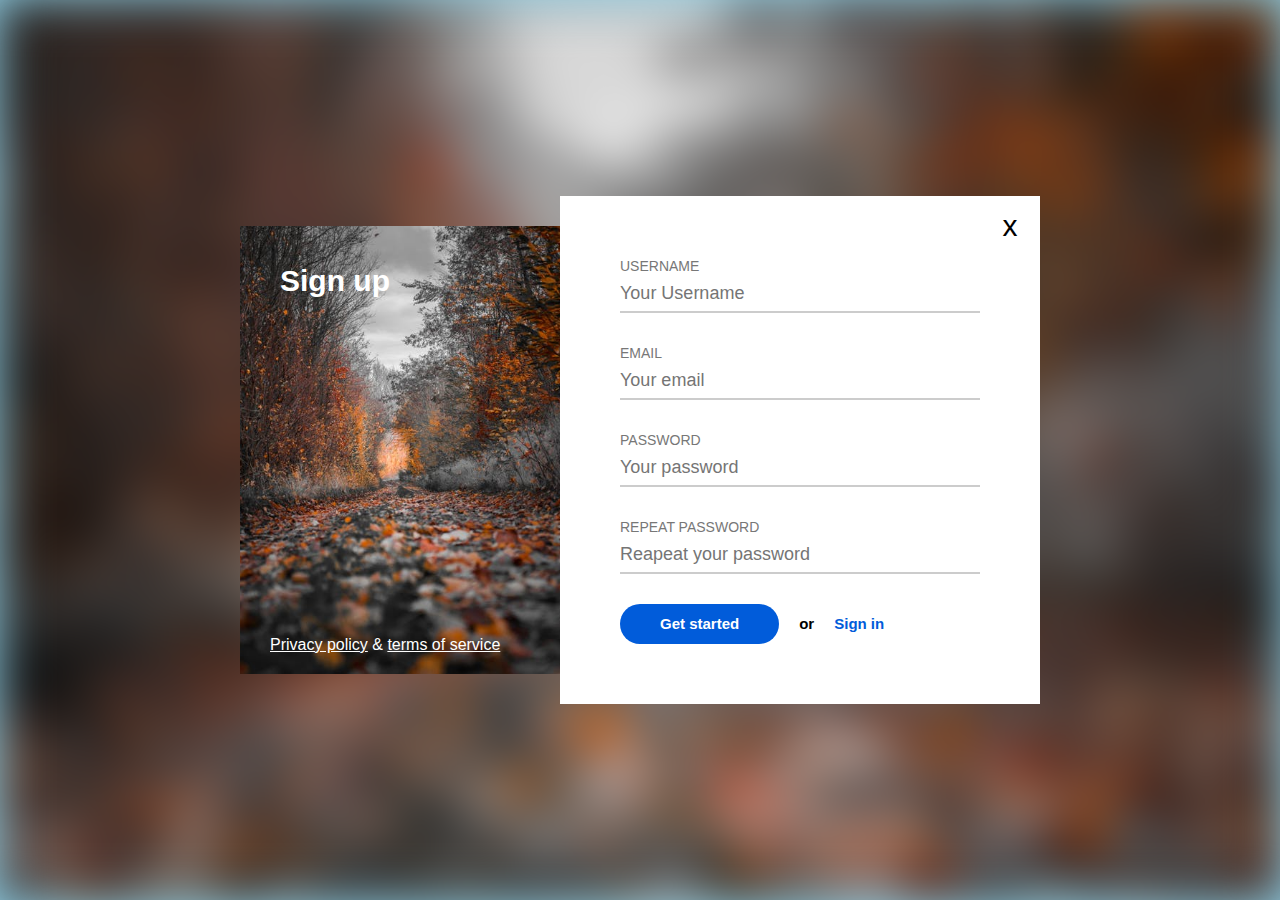
<file: index.html>
<!DOCTYPE html>
<html lang="en">

<head>
    <meta charset="UTF-8">
    <meta http-equiv="X-UA-Compatible" content="IE=edge">
    <meta name="viewport" content="width=device-width, initial-scale=1.0">
    <title>Sign up</title>
    <link rel="stylesheet" href="./main.css">
</head>

<body>
    <div class="background"></div>
    <main class="container">
        <div class="left-column">
            <h1 class="main-title">Sign up</h1>
            <div class="bottom-links">
                <a href="" class="link">Privacy policy</a>
                <span class="symbol">&amp;</span>
                <a href="" class="link">terms of service</a>
            </div>
        </div>
        <div class="right-column">
            <div class="close">x</div>
            <form class="form">
                <div class="form-row">
                    <label for="username">Username</label>
                    <input id="username" type="text" placeholder="Your Username" required>
                </div>
                <div class="form-row">
                    <label for="email">Email</label>
                    <input id="email" type="email" placeholder="Your email" required>
                </div>
                <div class="form-row">
                    <label for="pass">Password</label>
                    <input id="pass" type="password" placeholder="Your password" required>
                </div>
                <div class="form-row">
                    <label for="re-pass">Repeat password</label>
                    <input id="re-pass" type="password" placeholder="Reapeat your password" required>
                </div>
                <div class="form-row">
                    <button type="submit">Get started</button>
                    <span>or</span>
                    <a href="#">Sign in</a>
                </div>
            </form>
        </div>
    </main>
</body>

</html>
</file>
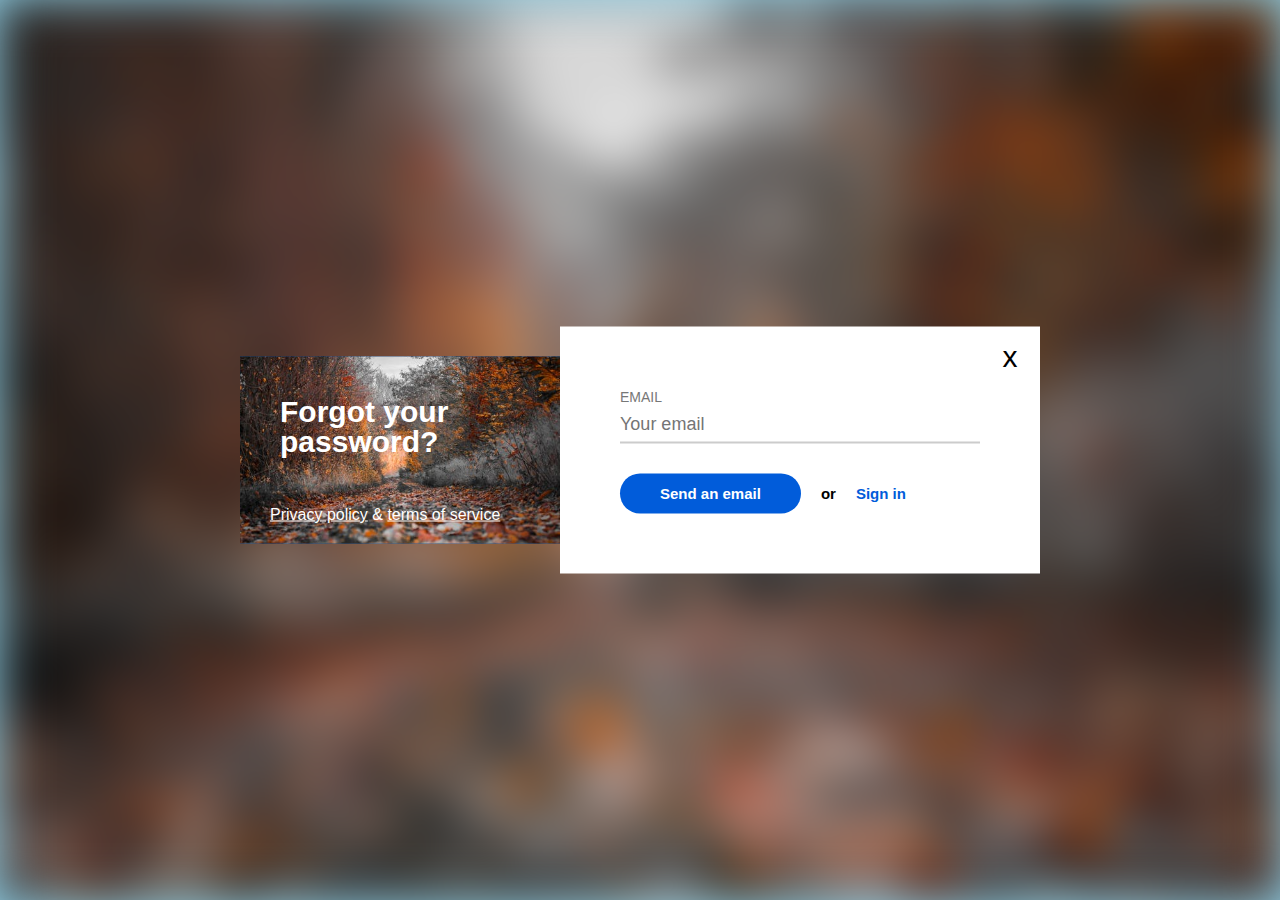
<file: forgot/index.html>
<!DOCTYPE html>
<html lang="en">

<head>
    <meta charset="UTF-8">
    <meta http-equiv="X-UA-Compatible" content="IE=edge">
    <meta name="viewport" content="width=device-width, initial-scale=1.0">
    <title>Forgot password</title>
    <link rel="stylesheet" href="../main.css">
</head>

<body>
    <div class="background"></div>
    <main class="container">
        <div class="left-column">
            <h1 class="main-title">Forgot your password?</h1>
            <div class="bottom-links">
                <a href="" class="link">Privacy policy</a>
                <span class="symbol">&amp;</span>
                <a href="" class="link">terms of service</a>
            </div>
        </div>
        <div class="right-column">
            <div class="close">x</div>
            <form class="form">
                <div class="form-row">
                    <label for="email">Email</label>
                    <input id="email" type="email" placeholder="Your email" required>
                </div>
                <div class="form-row">
                    <button type="submit">Send an email</button>
                    <span>or</span>
                    <a href="../index.html">Sign in</a>
                </div>
            </form>
        </div>
    </main>
</body>

</html>
</file>
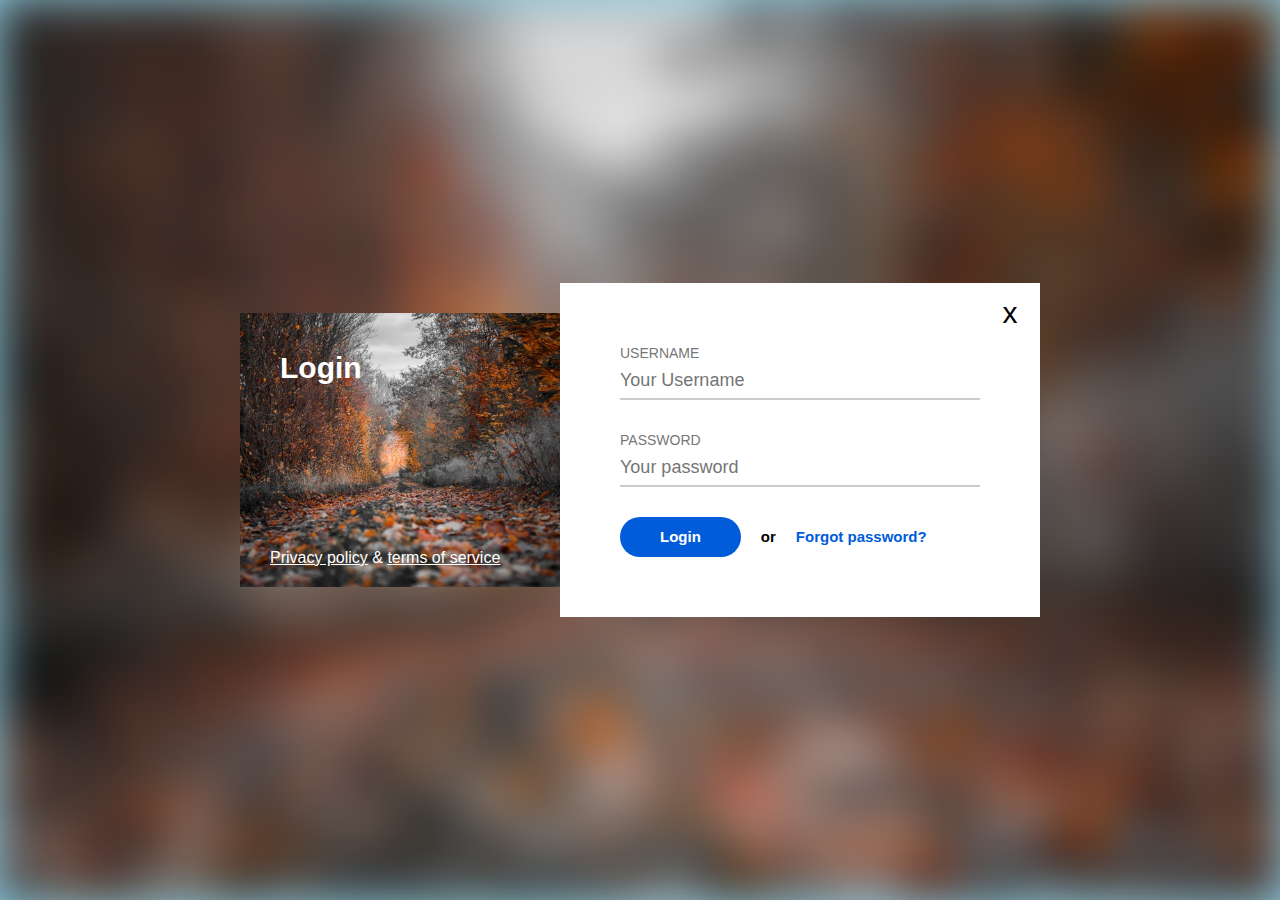
<file: sign-in/index.html>
<!DOCTYPE html>
<html lang="en">

<head>
    <meta charset="UTF-8">
    <meta http-equiv="X-UA-Compatible" content="IE=edge">
    <meta name="viewport" content="width=device-width, initial-scale=1.0">
    <title>Login</title>
    <link rel="stylesheet" href="../main.css">
</head>

<body>
    <div class="background"></div>
    <main class="container">
        <div class="left-column">
            <h1 class="main-title">Login</h1>
            <div class="bottom-links">
                <a href="" class="link">Privacy policy</a>
                <span class="symbol">&amp;</span>
                <a href="" class="link">terms of service</a>
            </div>
        </div>
        <div class="right-column">
            <div class="close">x</div>
            <form class="form">
                <div class="form-row">
                    <label for="username">Username</label>
                    <input id="username" type="text" placeholder="Your Username" required>
                </div>
                <div class="form-row">
                    <label for="pass">Password</label>
                    <input id="pass" type="password" placeholder="Your password" required>
                </div>
                <div class="form-row">
                    <button type="submit">Login</button>
                    <span>or</span>
                    <a href="../forgot/">Forgot password?</a>
                </div>
            </form>
        </div>
    </main>
</body>

</html>
</file>
<file: main.css>
body,
body * {
  margin: 0;
  padding: 0;
  vertical-align: top;
  box-sizing: border-box;
  font-family: 'Gill Sans', 'Gill Sans MT', Calibri, 'Trebuchet MS', sans-serif;
}
body {
    height: 100vh;
    background-color: #8ecadf;
    position: relative;


  }
  .background {
    display: inline-block;
    width: 100%;
    height: 100%;
    background-color: #8ecadf;
    background-image: url(./img/background.jpeg);
    background-size: cover;
    background-repeat: no-repeat;
    background-position: center;
    filter: blur(24px);
  }
  .container {
    display: inline-block;
    width: 800px;
    top: 50%;
    left: 50%;
    transform: translate(-50%, -50%);
    position: absolute;
  }
  
  .left-column {
    display: inline-block;
    width: 40%;
    padding: 40px;
    background-color: #0051a9;
    background-image: url(./img/background.jpeg);
    background-size: cover;
    background-repeat: no-repeat;
    background-position: center;
    position: absolute;
    top: 30px;
    left: 0;
    bottom: 30px;
  }
  .main-title {
    display: inline-block;
    color: white;
    width: 100%;
    font-size: 30px;
    line-height: 30px
  }
  .bottom-links {
    display: inline-block;
    position: absolute;
    bottom: 20px;
    left: 30px;
    right: 30px;
  }
  .link {
    display: inline-block;
    color: white;
  }
  .symbol {
    display: inline-block;
    color: white;
  }
  .right-column {
    width: 60%;
    padding: 60px;
    float: right;
    background-color: #fff;
    position: relative;
  }
  .close {
    display: inline-block;
    width: 60px;
    height: 60px;
    text-align: center;
    font-size: 30px;
    line-height: 60px;
    position: absolute;
    top: 0;
    right: 0;
  }
  form {
    display: inline-block;
    width: 100%;
  }
  .form > .form-row {
    display: inline-block;
    width: 100%;
    margin-bottom: 30px;
  }
  .form > .form-row:last-of-type {
    margin-bottom: 0;
  }
  
  .form > .form-row > label {
    display: inline-block;
    width: 100%;
    font-size: 14px;
    line-height: 20px;
    color: #777;
    text-transform: uppercase;
  }
  .form > .form-row > input {
    display: inline-block;
    width: 100%;
    line-height: 35px;
    font-size: 18px;
    border: none;
    border-bottom: 2px solid #ccc;
  }
  .form > .form-row > input:focus {
    background-color: yellow;
    outline-color: 2px dotted red;
  }
  .form > .form-row > button {
    float: left;
    background-color: #015cda;
    color: white;
    border: none;
    border-radius: 20px;
    cursor: pointer;
    padding: 10px;
    padding-left: 40px;
    padding-right: 40px;
    line-height: 20px;
    font-size: 15px;
    font-weight: bold;

  }
  .form > .form-row > span {
    float: left;
    padding: 10px;
    line-height: 20px;
    font-size: 15px;
    font-weight: bold;
    margin-left: 10px;
  }
  .form > .form-row > a {
    float: left;
    padding: 10px;
    line-height: 20px;
    font-size: 15px;
    font-weight: bold;
    color: #015cda;
    text-decoration: none;
  }
  .form > .form-row > a:hover {
    text-decoration: underline;
  }
</file>
